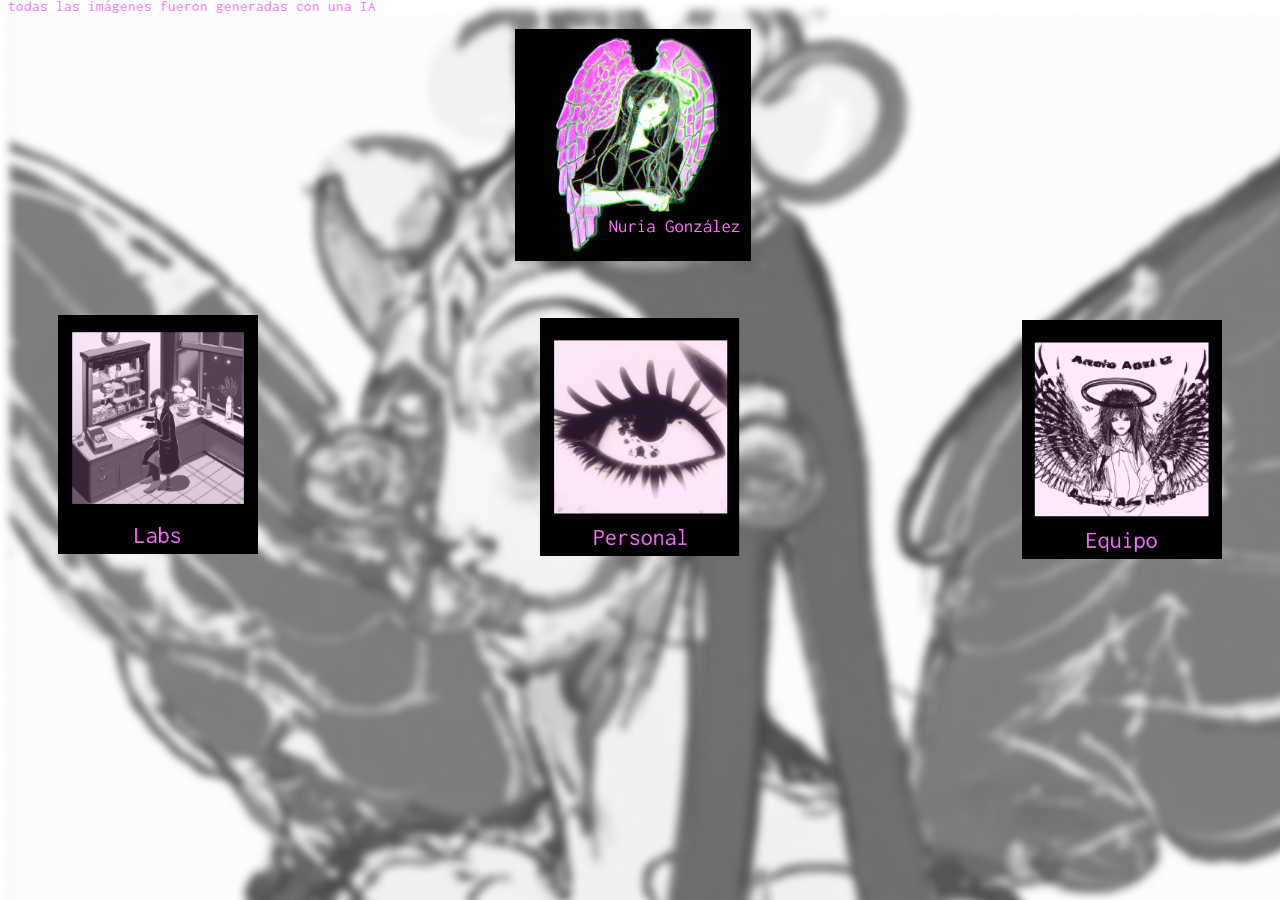
<file: index.html>
<!DOCTYPE html>
<html lang="en">
<head>
    <meta charset="UTF-8">
    <meta http-equiv="X-UA-Compatible" content="IE=edge">
    <meta name="viewport" content="width=device-width, initial-scale=1.0">
    <title>Nuria González - Portafolio</title>
    <link rel="preconnect" href="https://fonts.googleapis.com">
<link rel="preconnect" href="https://fonts.gstatic.com" crossorigin>
<link href="https://fonts.googleapis.com/css2?family=Inconsolata&display=swap" rel="stylesheet">
    <style>
        body{background-image: url(img/Fondo.png);}
        #cabeza{text-align: center;}
        #nombre{width: 250px;}
        #b1{text-align: left; margin-top: 50px; margin-left: 50px;}
        #i1{width:200px;}
        #b2{text-align: center; margin-top: -240px;}
        #i2{width:200px;}
        #b3{text-align: right; margin-top: -240px; margin-right: 50px;}
        #i3{width:200px;}
        #nota{font-size: 15px;
        text-align: left; margin-top: -10px; font-family: 'Inconsolata', monospace; color: #FD71FE;}
    </style>

</head>
<body>
    <p id="nota">todas las imágenes fueron generadas con una IA</p>
    <!--todas las imágenes fueron generadas con una IA-->
    <div id="cabeza"><img id="nombre" src="img/Logo.png"></div>
    <div  id="b1"><a href="Labs/index.html"><img id="i1" src="img/Labs.png"></a></div>
    <div  id="b2"><a href="portafolio/index.html"><img id="i2" src="img/Personal.png"></a></div>
    <div  id="b3"><a href="https://drive.google.com/drive/folders/1eVFHlJ5O7ipITqYlQjqE9RFS_nuKV035?usp=share_link"><img id="i3" src="img/Equipo.png"></a></div>
</body>
</html>
</file>
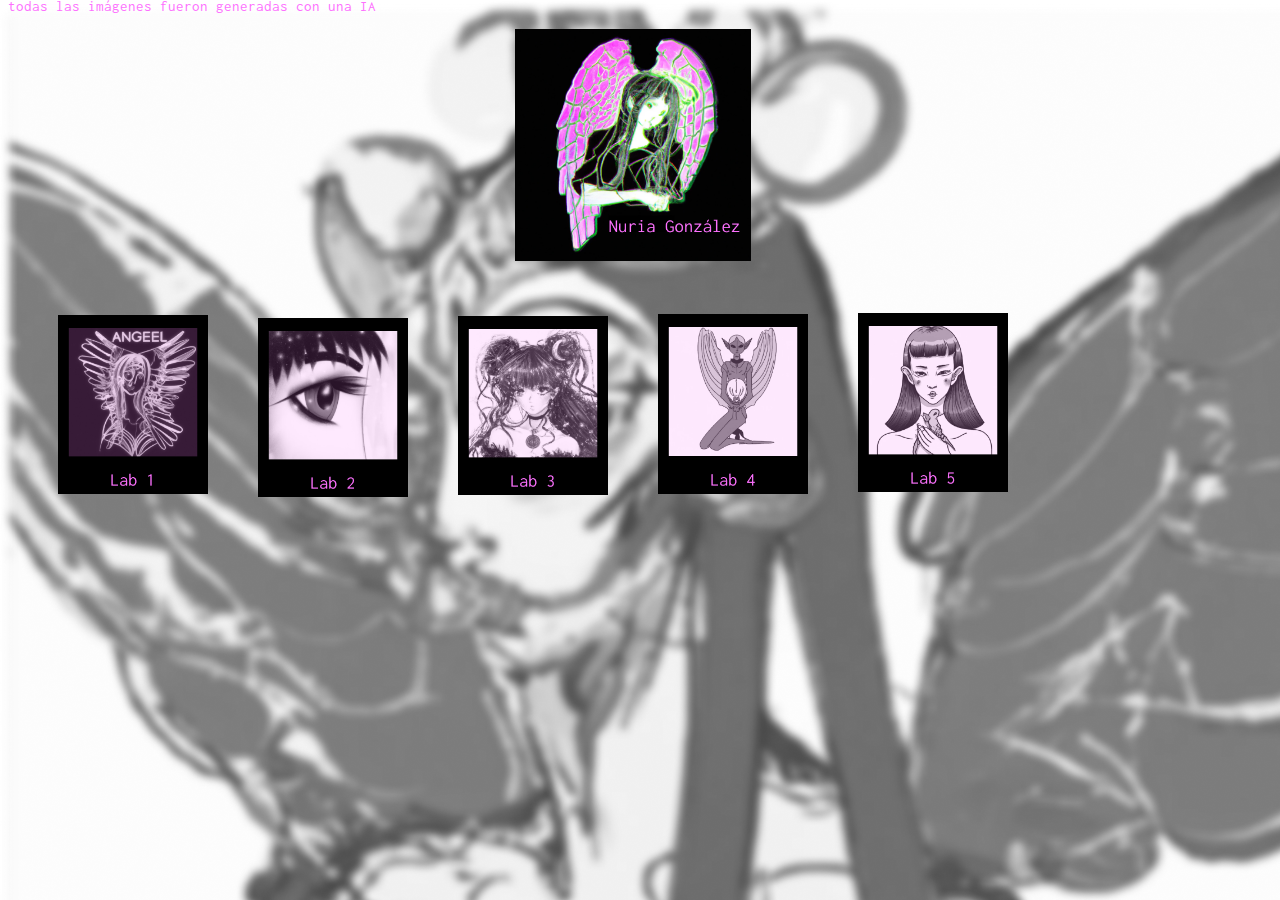
<file: Labs/index.html>
<!DOCTYPE html>
<html lang="en">
<head>
    <meta charset="UTF-8">
    <meta http-equiv="X-UA-Compatible" content="IE=edge">
    <meta name="viewport" content="width=device-width, initial-scale=1.0">
    <title>Lista de labs</title>
    <link rel="preconnect" href="https://fonts.googleapis.com">
<link rel="preconnect" href="https://fonts.gstatic.com" crossorigin>
<link href="https://fonts.googleapis.com/css2?family=Inconsolata&display=swap" rel="stylesheet">
    <style>
    body{background-image: url(img/Fondo.png);}
        #cabeza{text-align: center;}
        #nombre{width: 250px;}
        #b1{text-align: left; margin-top: 50px; margin-left: 50px;}
        #i1{width:150px;}
        #b2{text-align: left; margin-top: -180px; margin-left: 250px;}
        #i2{width:150px;}
        #b3{text-align: left; margin-top: -185px; margin-left: 450px;}
        #i3{width:150px;}
        #b4{text-align: left; margin-top: -185px; margin-left: 650px;}
        #i4{width:150px;}
        #b5{text-align: left; margin-top: -185px; margin-left: 850px;}
        #i5{width:150px;}
        #nota{font-size: 15px;
        text-align: left; margin-top: -10px; font-family: 'Inconsolata', monospace; color: #FD71FE;}
    </style> 
</head>
<body>
    <p id="nota">todas las imágenes fueron generadas con una IA</p>
    <div id="cabeza"><img id="nombre" src="img/Logo.png"></div>
    <div  id="b1"><a href="Lab1/index.html"><img id="i1" src="img/Lab1.png"></a></div>
    <div  id="b2"><a href="Lab2/index.html"><img id="i2" src="img/Lab2.png"></a></div>
    <div  id="b3"><a href="Lab3/index.html"><img id="i3" src="img/Lab3.png"></a></div>
    <div  id="b4"><a href="Lab4/index.html"><img id="i4" src="img/Lab4.png"></a></div>
    <div  id="b5"><a href="Lab5/index.html"><img id="i5" src="img/Lab5.png"></a></div>
</body>
</html>
</file>
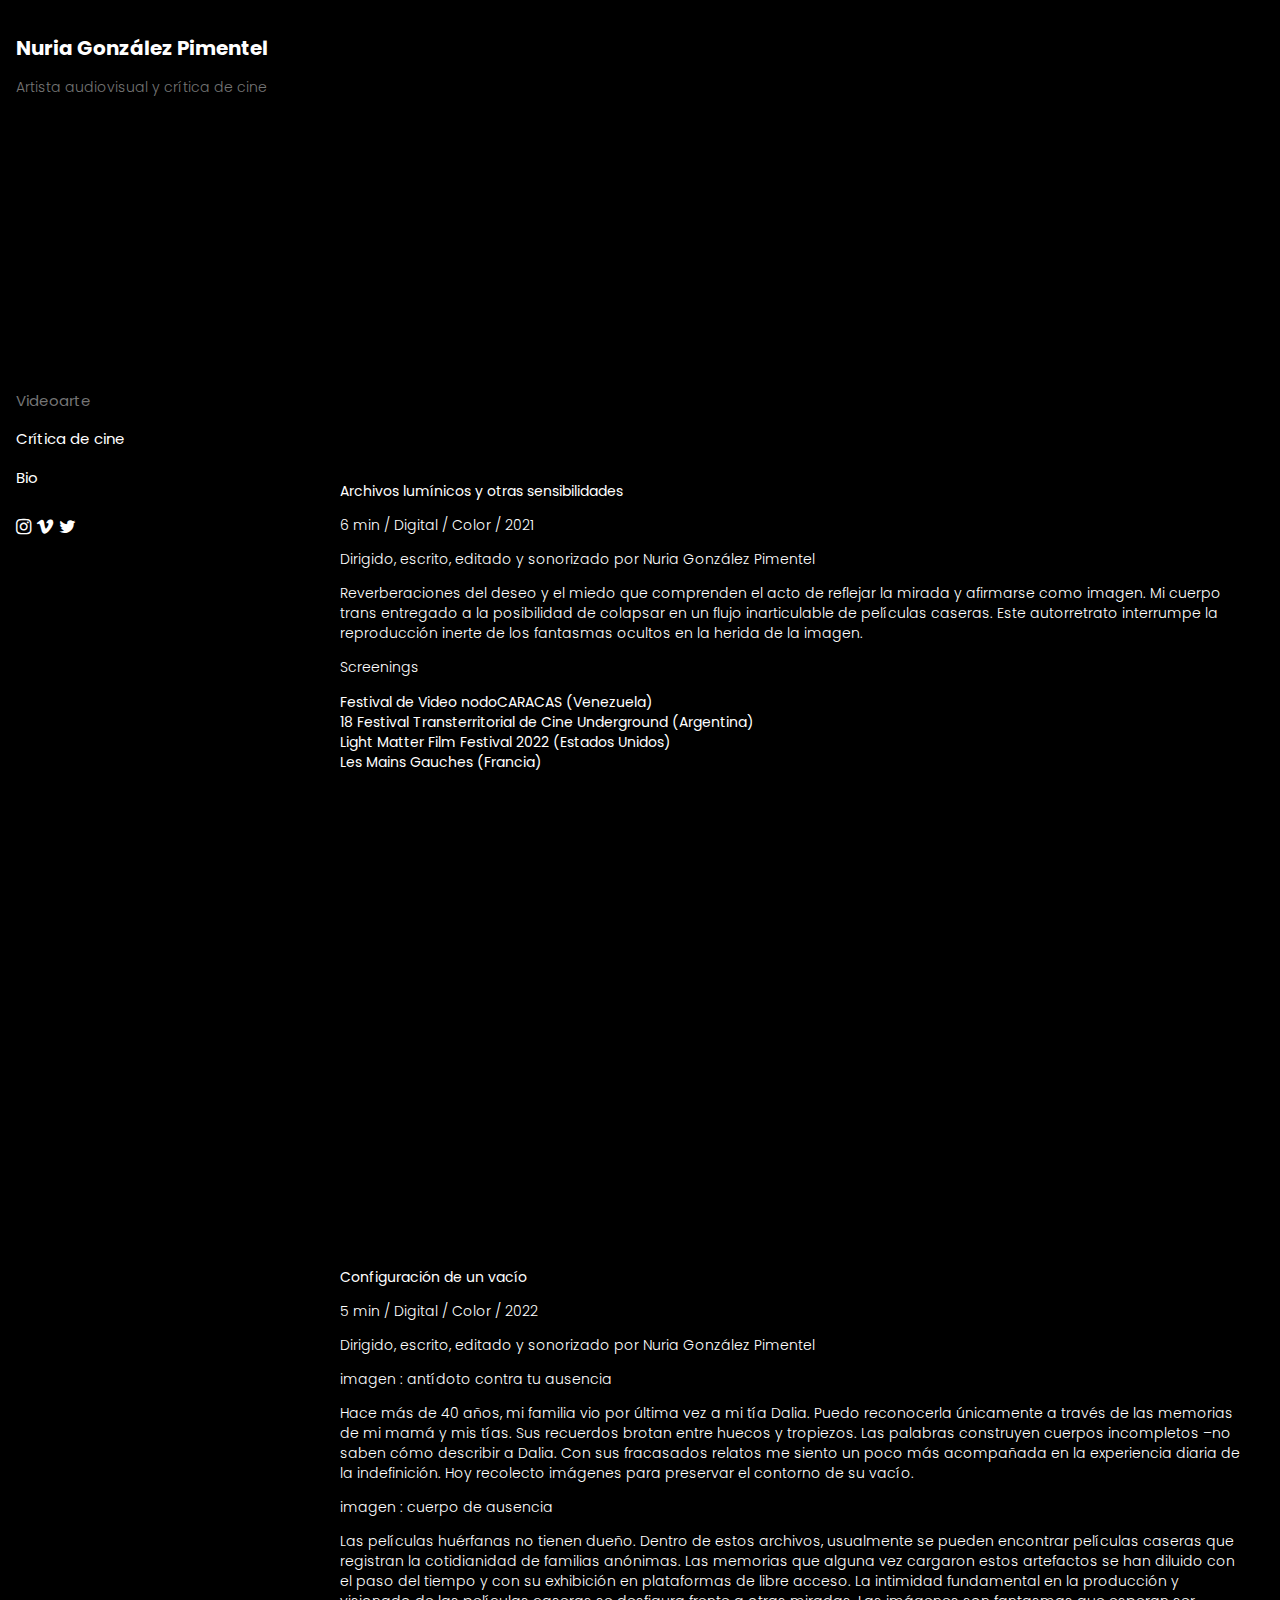
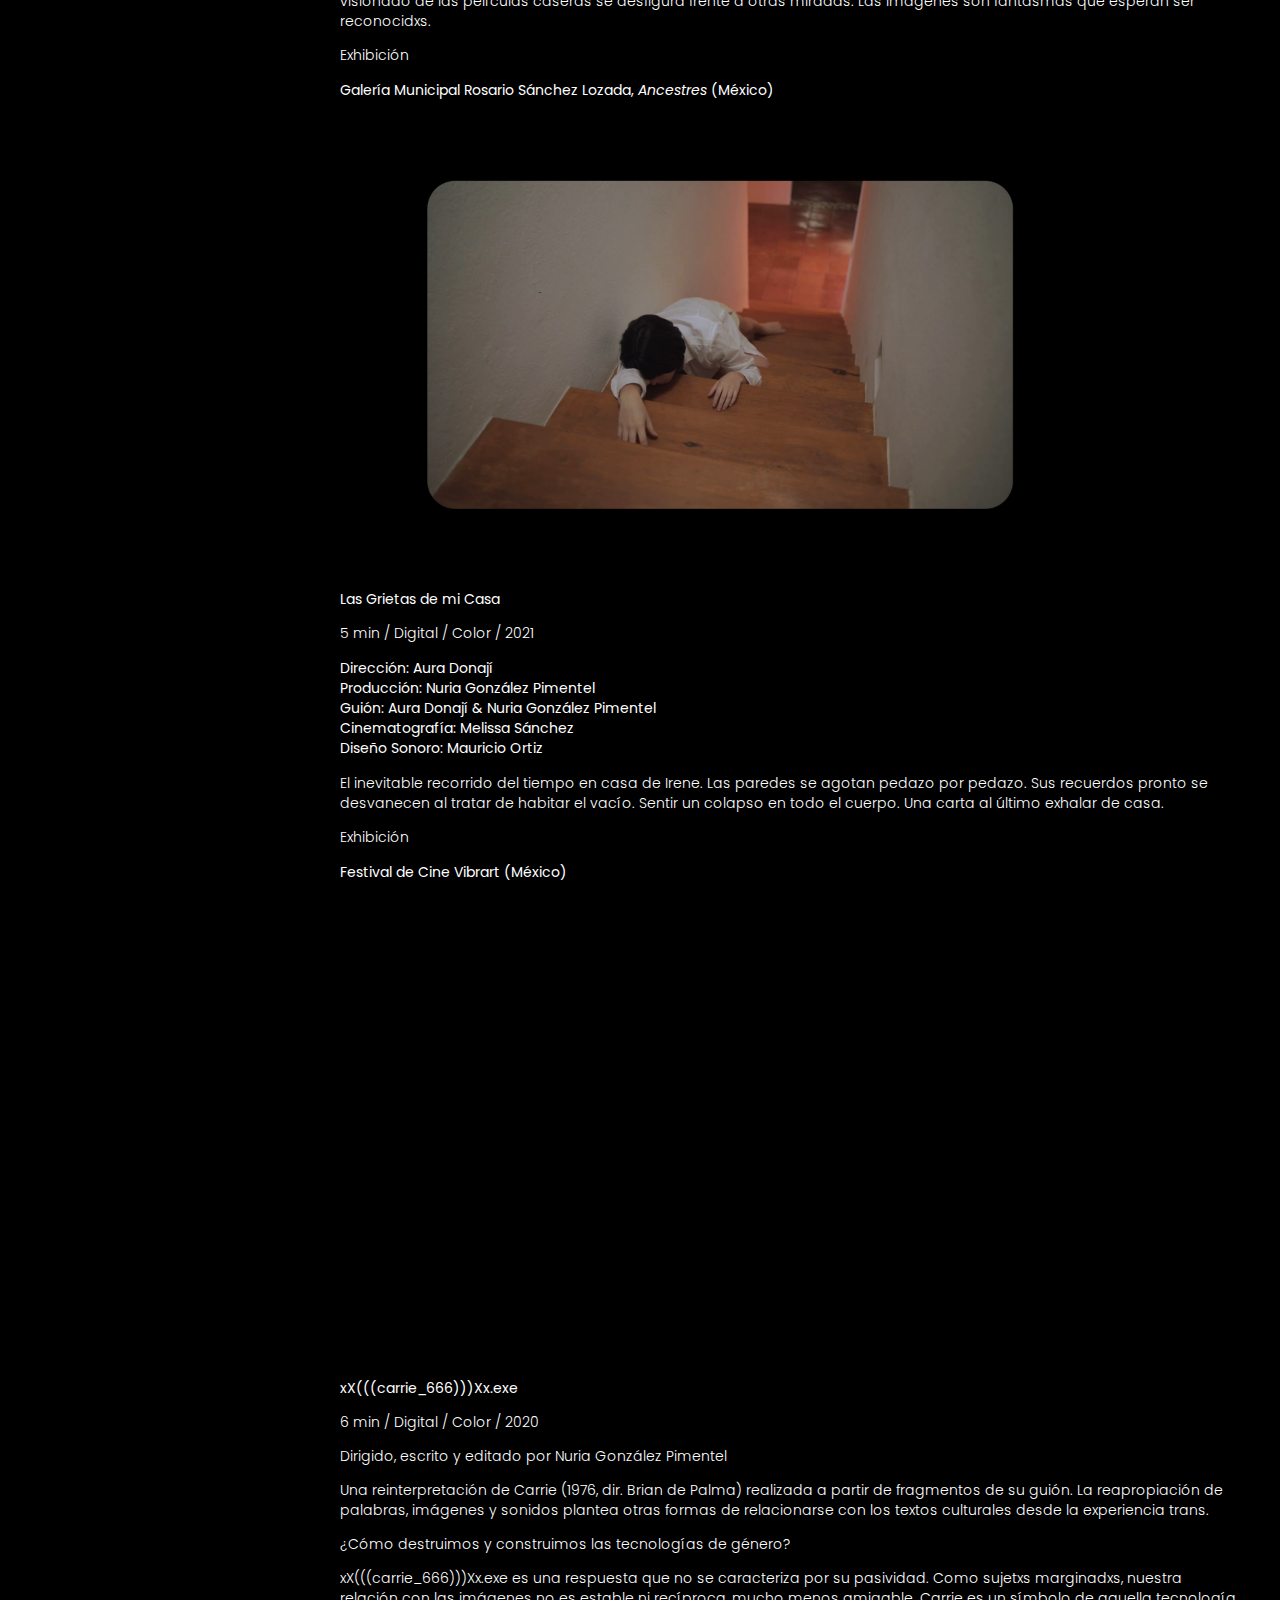
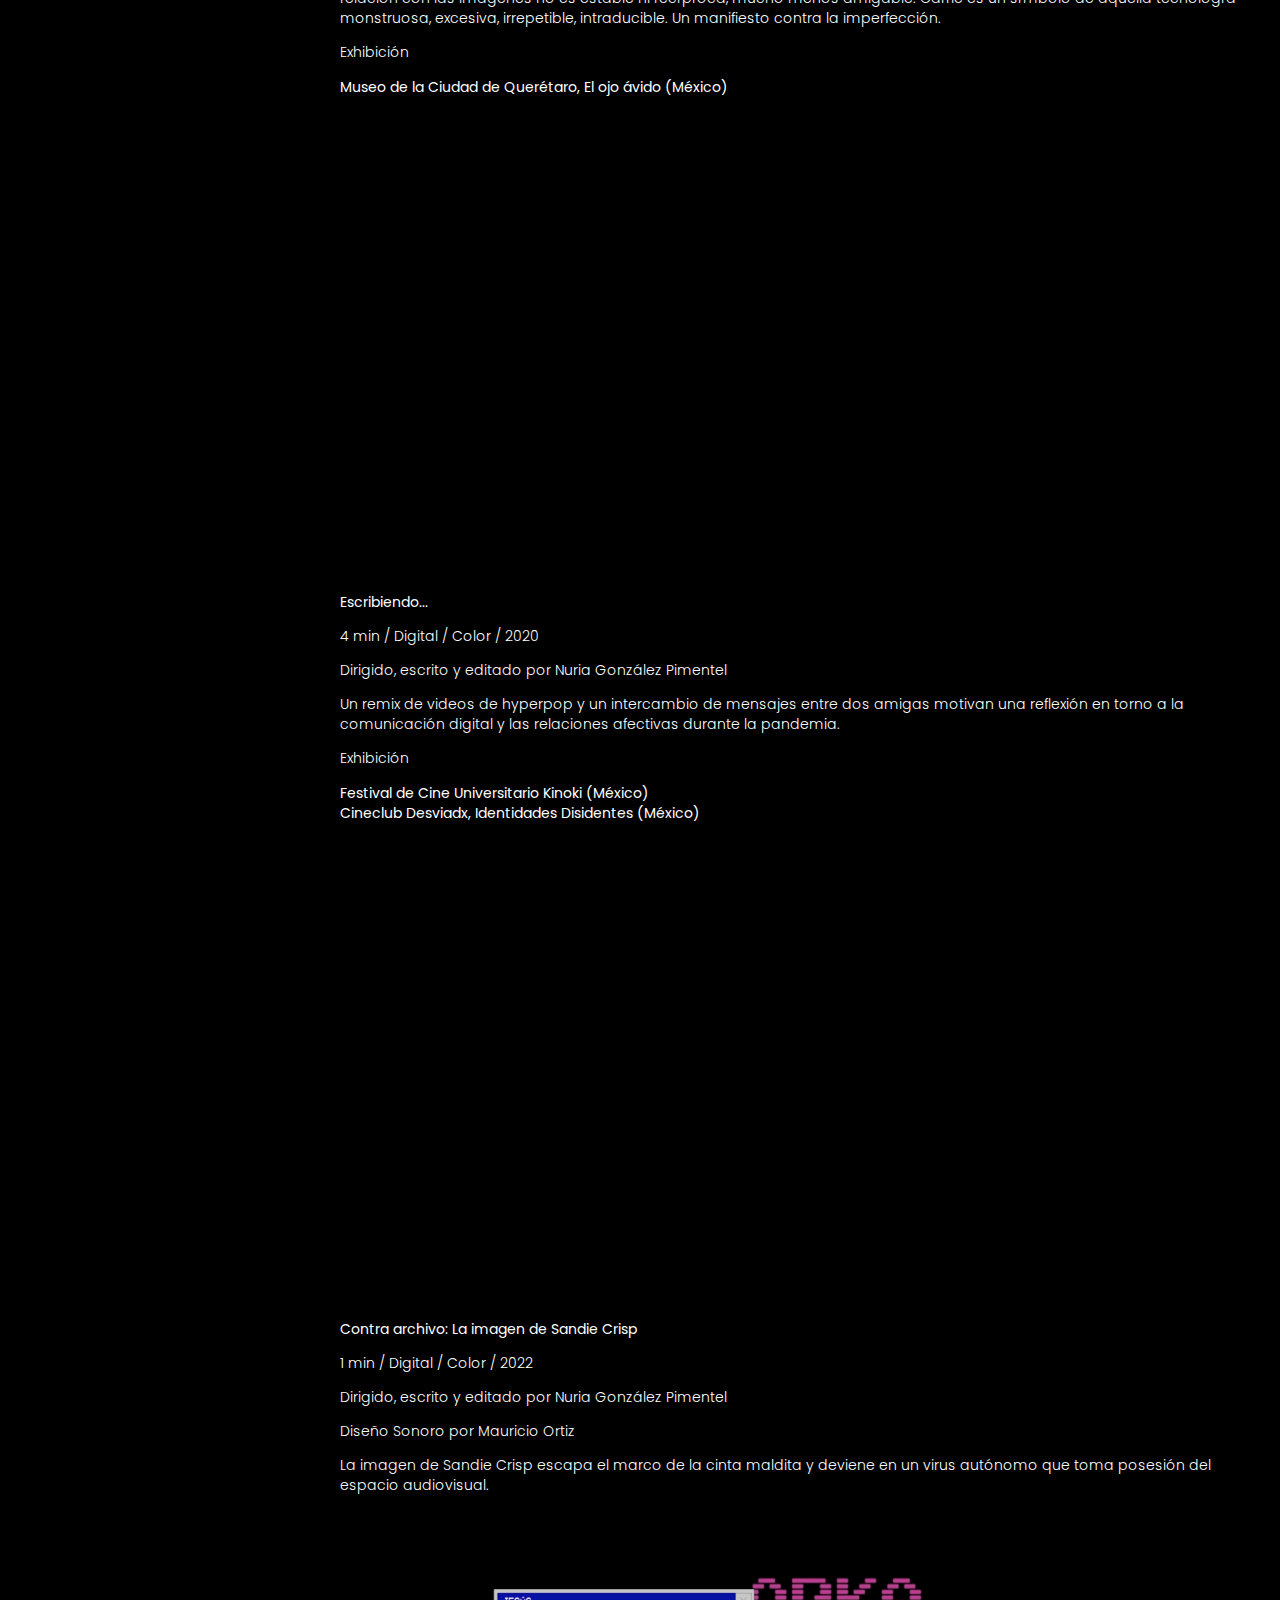
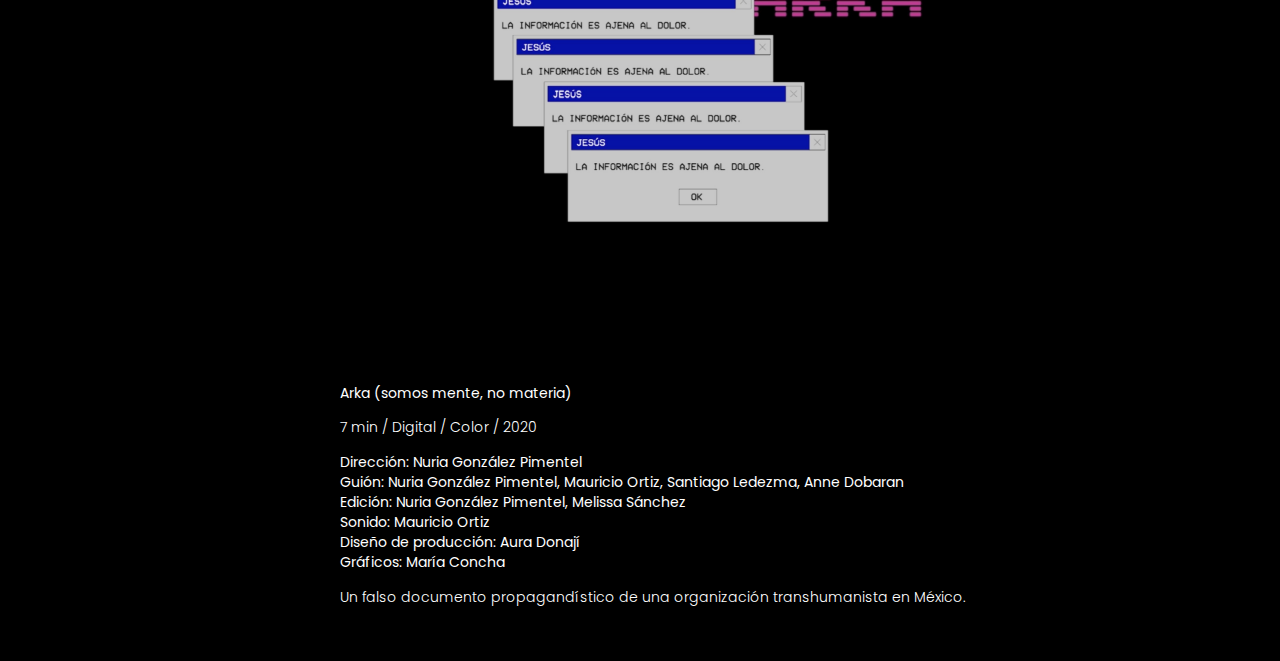
<file: portafolio/index.html>
<!DOCTYPE html>
<html>
<head>
<title>Nuria González Pimentel</title>
<meta charset="UTF-8">
<meta name="viewport" content="width=device-width, initial-scale=1">
<link rel="stylesheet" href="https://www.w3schools.com/w3css/4/w3.css">
<link rel="stylesheet" href="https://fonts.googleapis.com/css?family=Raleway">
<link rel="stylesheet" href="https://cdnjs.cloudflare.com/ajax/libs/font-awesome/4.7.0/css/font-awesome.min.css">
<link rel="preconnect" href="https://fonts.googleapis.com">
<link rel="preconnect" href="https://fonts.gstatic.com" crossorigin>
<link href="https://fonts.googleapis.com/css2?family=Poppins:wght@300;400&display=swap" rel="stylesheet">
<style>
body,h1,h2,h3,h4,h5,h6 {font-family: 'Poppins', sans-serif;}
.screenings li {list-style-type: none; margin-left: -40px; padding: 0; font-size: 14px;}
.descript{line-height: 20px;margin-left: 40px;margin-right: 40px;}
.video iframe{margin-top: 50px; margin-left: 100px; margin-bottom: 50px;}
.video img{margin-top: 50px; margin-left: 100px; margin-bottom: 50px;}
body{background-color: black!important;}
p{ font-weight: 300; font-size: 14px;}
</style>
</head>
<body class="w3-black w3-content" style="max-width:1600px">

<!-- Sidebar/menu -->
<nav class="w3-sidebar w3-collapse w3-black w3-animate-left" style="z-index:3;width:300px;" id="mySidebar"><br>
  <div class="w3-container">
    <a href="#" onclick="w3_close()" class="w3-hide-large w3-right w3-jumbo w3-padding w3-hover-grey" title="close menu">
      <i class="fa fa-remove"></i>
    </a>
    <h4><b>Nuria González Pimentel</b></h4>
    <p class="w3-text-grey">Artista audiovisual y crítica de cine</p>
  </div>
  <br>
  <br>
  <br>
  <br>
  <br>
  <br>
  <br>
  <br>
  <br>
  <br>
  <br>
  <br>
  <div class="w3-bar-block">
    <a href="index.html" onclick="w3_close()" class="w3-bar-item w3-button w3-padding w3-text-grey">Videoarte</a> 
    <a href="critica.html" onclick="w3_close()" class="w3-bar-item w3-button w3-padding">Crítica de cine</a> 
    <a href="bio.html" onclick="w3_close()" class="w3-bar-item w3-button w3-padding">Bio</a>
  </div>
  <div class="w3-panel w3-large">
    <a href="https://www.instagram.com/nuriaa.666/"><i class="fa fa-instagram w3-hover-opacity"></i></a>
    <a href="https://vimeo.com/user91047105"><i class="fa fa-vimeo w3-hover-opacity"></i></a>
    <a href="https://twitter.com/nuriaa666"><i class="fa fa-twitter w3-hover-opacity"></i></a>
  </div>
</nav>

<!-- Overlay effect when opening sidebar on small screens -->
<div class="w3-overlay w3-hide-large w3-animate-opacity" onclick="w3_close()" style="cursor:pointer" title="close side menu" id="myOverlay"></div>

<!-- !PAGE CONTENT! -->
<div class="w3-main w3-black" style="margin-left:300px; background-color: black;">

  <div class="pieza">
  <div class="video">
  <iframe title="vimeo-player" src="https://player.vimeo.com/video/651162034?h=122bb1748e" max-width= 1280px width=640px height=360px frameborder="0" allowfullscreen></iframe>
  </div>
  <div class="descript">
  <p><b>Archivos lumínicos y otras sensibilidades</b></p>
  <p>6 min / Digital / Color / 2021</p>
  <p>Dirigido, escrito, editado y sonorizado por Nuria González Pimentel</p>
  <p>Reverberaciones del deseo y el miedo que comprenden el acto de reflejar la mirada y afirmarse como imagen. Mi cuerpo trans entregado a la posibilidad de colapsar en un flujo inarticulable de películas caseras. Este autorretrato interrumpe la reproducción inerte de los fantasmas ocultos en la herida de la imagen.</p>
  <p>Screenings</p>
  <ul class="screenings"> 
    <li>Festival de Video nodoCARACAS (Venezuela)</li>
    <li>18 Festival Transterritorial de Cine Underground (Argentina)</li>
    <li>Light Matter Film Festival 2022 (Estados Unidos)</li>
    <li>Les Mains Gauches (Francia)</li>
  </ul>
</div>
</div>

<div class="pieza">
  <div class="video">
    <iframe title="vimeo-player" src="https://player.vimeo.com/video/764185379?h=dc3d091398" max-width= 1280px width=640px height=360px  frameborder="0" allowfullscreen></iframe>
  </div>
  <div class="descript">
  <p><b>Configuración de un vacío</b></p>
  <p>5 min / Digital / Color / 2022</p>
  <p>Dirigido, escrito, editado y sonorizado por Nuria González Pimentel</p>
  <p>imagen : antídoto contra tu ausencia</p>
  <p>Hace más de 40 años, mi familia vio por última vez a mi tía Dalia. Puedo reconocerla únicamente a través de las memorias de mi mamá y mis tías. Sus recuerdos brotan entre huecos y tropiezos. Las palabras construyen cuerpos incompletos –no saben cómo describir a Dalia. Con sus fracasados relatos me siento un poco más acompañada en la experiencia diaria de la indefinición. Hoy recolecto imágenes para preservar el contorno de su vacío.</p>
  <p>imagen : cuerpo de ausencia</p>  
  <p>Las películas huérfanas no tienen dueño. Dentro de estos archivos, usualmente se pueden encontrar películas caseras que registran la cotidianidad de familias anónimas. Las memorias que alguna vez cargaron estos artefactos se han diluido con el paso del tiempo y con su exhibición en plataformas de libre acceso. La intimidad fundamental en la producción y visionado de las películas caseras se desfigura frente a otras miradas. Las imágenes son fantasmas que esperan ser reconocidxs.</p>
  <p>Exhibición</p>
  <ul class="screenings"> 
    <li>Galería Municipal Rosario Sánchez Lozada, <i>Ancestres</i> (México)</li>
  </ul>
</div>
</div>

<div class="pieza">
  <div class="video">
    <img src="img/grietas.jpg" width="640">
  </div>
  <div class="descript">
  <p><b>Las Grietas de mi Casa</b></p>
  <p>5 min / Digital / Color / 2021</p>

  <ul class="screenings"> 
    <li>Dirección: Aura Donají </li>
    <li>Producción: Nuria González Pimentel</li>
    <li>Guión: Aura Donají & Nuria González Pimentel</li>
    <li>Cinematografía: Melissa Sánchez</li>
    <li>Diseño Sonoro: Mauricio Ortiz</li>
  </ul>
  <p>El inevitable recorrido del tiempo en casa de Irene. Las paredes se agotan pedazo por pedazo. Sus recuerdos pronto se desvanecen al tratar de habitar el vacío. Sentir un colapso en todo el cuerpo. Una carta al último exhalar de casa.</p>
  <p>Exhibición</p>
  <ul class="screenings"> 
    <li>Festival de Cine Vibrart (México)</li>
  </ul>
</div>
</div>

<div class="pieza">
  <div class="video">
    <iframe title="vimeo-player" src="https://player.vimeo.com/video/484908243?h=cb3b0dc2fd" max-width= 1280px width=640px height=360px frameborder="0" allowfullscreen></iframe>
  </div>
  <div class="descript">
  <p><b>xX(((carrie_666)))Xx.exe</b></p>
  <p>6 min / Digital / Color / 2020</p>
  <p>Dirigido, escrito y editado por Nuria González Pimentel</p>
  <p>Una reinterpretación de Carrie (1976, dir. Brian de Palma) realizada a partir de fragmentos de su guión. La reapropiación de palabras, imágenes y sonidos plantea otras formas de relacionarse con los textos culturales desde la experiencia trans.</p>
  <p>¿Cómo destruimos y construimos las tecnologías de género?</p>
  <p>xX(((carrie_666)))Xx.exe es una respuesta que no se caracteriza por su pasividad. Como sujetxs marginadxs, nuestra relación con las imágenes no es estable ni recíproca, mucho menos amigable. Carrie es un símbolo de aquella tecnología monstruosa, excesiva, irrepetible, intraducible. Un manifiesto contra la imperfección.</p>
  <p>Exhibición</p>
  <ul class="screenings"> 
    <li>Museo de la Ciudad de Querétaro, El ojo ávido (México)</li>
  </ul>
</div>
</div>

<div class="pieza">
  <div class="video">
    <iframe title="vimeo-player" src="https://player.vimeo.com/video/455319293?h=03ebb0a396" max-width= 1280px width=640px height=360px frameborder="0" allowfullscreen></iframe>
  </div>
  <div class="descript">
  <p><b>Escribiendo...</b></p>
  <p>4 min / Digital / Color / 2020</p>
  <p>Dirigido, escrito y editado por Nuria González Pimentel</p>
  <p>Un remix de videos de hyperpop y un intercambio de mensajes entre dos amigas motivan una reflexión en torno a la comunicación digital y las relaciones afectivas durante la pandemia.</p>
  <p>Exhibición</p>
  <ul class="screenings"> 
    <li>Festival de Cine Universitario Kinoki (México)</li>
    <li>Cineclub Desviadx, Identidades Disidentes (México)</li>
  </ul>
</div>
</div>

<div class="pieza">
  <div class="video">
    <iframe src="https://player.vimeo.com/video/728230145?h=3f94fdb5fd" max-width= 1280px width=640px height=360px frameborder="0" allow="autoplay; fullscreen; picture-in-picture" allowfullscreen></iframe>
  </div>
  <div class="descript">
  <p><b>Contra archivo: La imagen de Sandie Crisp</b></p>
  <p>1 min / Digital / Color / 2022</p>
  <p>Dirigido, escrito y editado por Nuria González Pimentel</p>
  <p>Diseño Sonoro por Mauricio Ortiz</p>
  <p>La imagen de Sandie Crisp escapa el marco de la cinta maldita y deviene en un virus autónomo que toma posesión del espacio audiovisual.</p>
</div>
</div>

<div class="pieza">
  <div class="video">
    <img src="img/arka.jpg" width="640">
  </div>
  <div class="descript">
  <p><b>Arka (somos mente, no materia)</b></p>
  <p>7 min / Digital / Color / 2020</p>
  <ul class="screenings"> 
    <li>Dirección: Nuria González Pimentel</li>
    <li>Guión: Nuria González Pimentel, Mauricio Ortiz, Santiago Ledezma, Anne Dobaran</li>
    <li>Edición: Nuria González Pimentel, Melissa Sánchez</li>
    <li>Sonido: Mauricio Ortiz</li>
    <li>Diseño de producción: Aura Donají</li>
    <li>Gráficos: María Concha</li>
  </ul>
  <p>Un falso documento propagandístico de una organización transhumanista en México.</p>
  <br>
  <br>
</div>
</div>

</div>

</body>
</html>
</file>
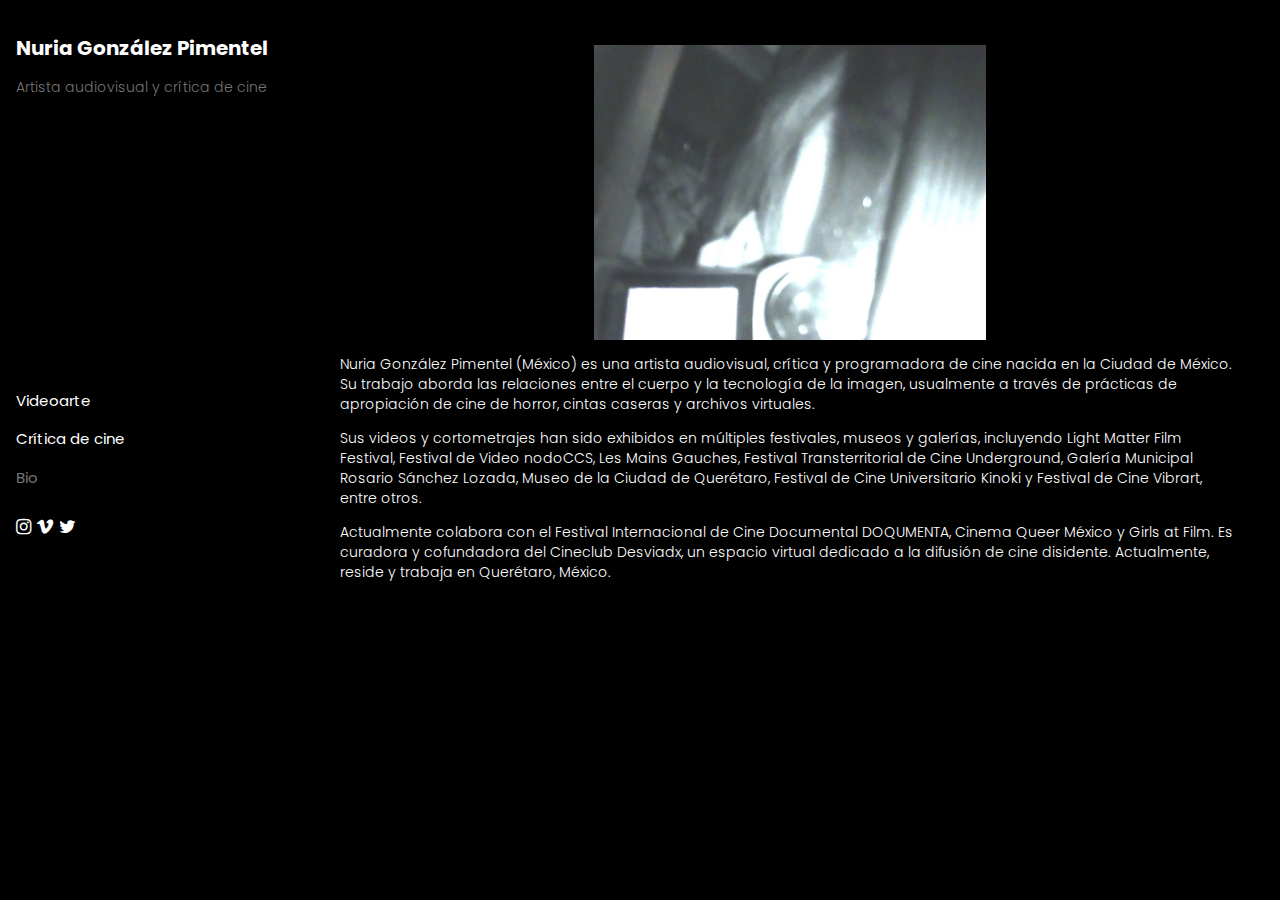
<file: portafolio/bio.html>
<!DOCTYPE html>
<html>
<head>
<title>Nuria González Pimentel</title>
<meta charset="UTF-8">
<meta name="viewport" content="width=device-width, initial-scale=1">
<link rel="stylesheet" href="https://www.w3schools.com/w3css/4/w3.css">
<link rel="stylesheet" href="https://fonts.googleapis.com/css?family=Raleway">
<link rel="stylesheet" href="https://cdnjs.cloudflare.com/ajax/libs/font-awesome/4.7.0/css/font-awesome.min.css">
<link rel="preconnect" href="https://fonts.googleapis.com">
<link rel="preconnect" href="https://fonts.gstatic.com" crossorigin>
<link href="https://fonts.googleapis.com/css2?family=Poppins:wght@300;400&display=swap" rel="stylesheet">
<style>
body,h1,h2,h3,h4,h5,h6 {font-family: 'Poppins', sans-serif;}
.screenings li {list-style-type: none; margin-left: -40px; padding: 0; font-size: 14px;}
.descript{line-height: 20px;margin-left: 40px;margin-right: 40px;}
.descript h2 {margin-top: 50px; margin-bottom: 30px;}
.video iframe{margin-top: 50px; margin-left: 100px; margin-bottom: 50px;}
.video img{display: block;
  margin-left: auto;
  margin-right: auto;
  width: 40%;}
.seccion h1{margin-top: 50 px; background-color: black;}
body{background-color: black;}
p{ font-weight: 300; font-size: 14px;}
</style>
</head>
<body class="w3-black w3-content" style="max-width:1600px">

<!-- Sidebar/menu -->
<nav class="w3-sidebar w3-collapse w3-black w3-animate-left" style="z-index:3;width:300px;" id="mySidebar"><br>
  <div class="w3-container">
    <a href="#" onclick="w3_close()" class="w3-hide-large w3-right w3-jumbo w3-padding w3-hover-grey" title="close menu">
      <i class="fa fa-remove"></i>
    </a>
    <h4><b>Nuria González Pimentel</b></h4>
    <p class="w3-text-grey">Artista audiovisual y crítica de cine</p>
  </div>
  <br>
  <br>
  <br>
  <br>
  <br>
  <br>
  <br>
  <br>
  <br>
  <br>
  <br>
  <br>
  <div class="w3-bar-block">
    <a href="index.html" onclick="w3_close()" class="w3-bar-item w3-button w3-padding">Videoarte</a> 
    <a href="critica.html" onclick="w3_close()" class="w3-bar-item w3-button w3-padding">Crítica de cine</a> 
    <a href="bio.html" onclick="w3_close()" class="w3-bar-item w3-button w3-padding w3-text-grey">Bio</a>
  </div>
  <div class="w3-panel w3-large">
    <a href="https://www.instagram.com/nuriaa.666/"><i class="fa fa-instagram w3-hover-opacity"></i></a>
    <a href="https://vimeo.com/user91047105"><i class="fa fa-vimeo w3-hover-opacity"></i></a>
    <a href="https://twitter.com/nuriaa666"><i class="fa fa-twitter w3-hover-opacity"></i></a>
  </div>
</nav>

<!-- Overlay effect when opening sidebar on small screens -->
<div class="w3-overlay w3-hide-large w3-animate-opacity" onclick="w3_close()" style="cursor:pointer" title="close side menu" id="myOverlay"></div>

<!-- !PAGE CONTENT! -->
<div class="w3-main w3-black" style="margin-left:300px; background-color: black;">

<br>
<br>
<div class="pieza">
    <div class="video">
      <img src="img/perfil.jpg">
    </div>
  <div class="descript">
  <p>Nuria González Pimentel (México) es una artista audiovisual, crítica y programadora de cine nacida en la Ciudad de México. Su trabajo aborda las relaciones entre el cuerpo y la tecnología de la imagen, usualmente a través de prácticas de apropiación de cine de horror, cintas caseras y archivos virtuales.</p>
  <p>Sus videos y cortometrajes han sido exhibidos en múltiples festivales, museos y galerías, incluyendo Light Matter Film Festival, Festival de Video nodoCCS, Les Mains Gauches, Festival Transterritorial de Cine Underground, Galería Municipal Rosario Sánchez Lozada, Museo de la Ciudad de Querétaro, Festival de Cine Universitario Kinoki y Festival de Cine Vibrart, entre otros.</p>
  <p>Actualmente colabora con el Festival Internacional de Cine Documental DOQUMENTA, Cinema Queer México y Girls at Film. Es curadora y cofundadora del Cineclub Desviadx, un espacio virtual dedicado a la difusión de cine disidente. Actualmente, reside y trabaja en Querétaro, México.</p>
</div>
</div>



<br>
<br>

</div>

</body>
</html>
</file>
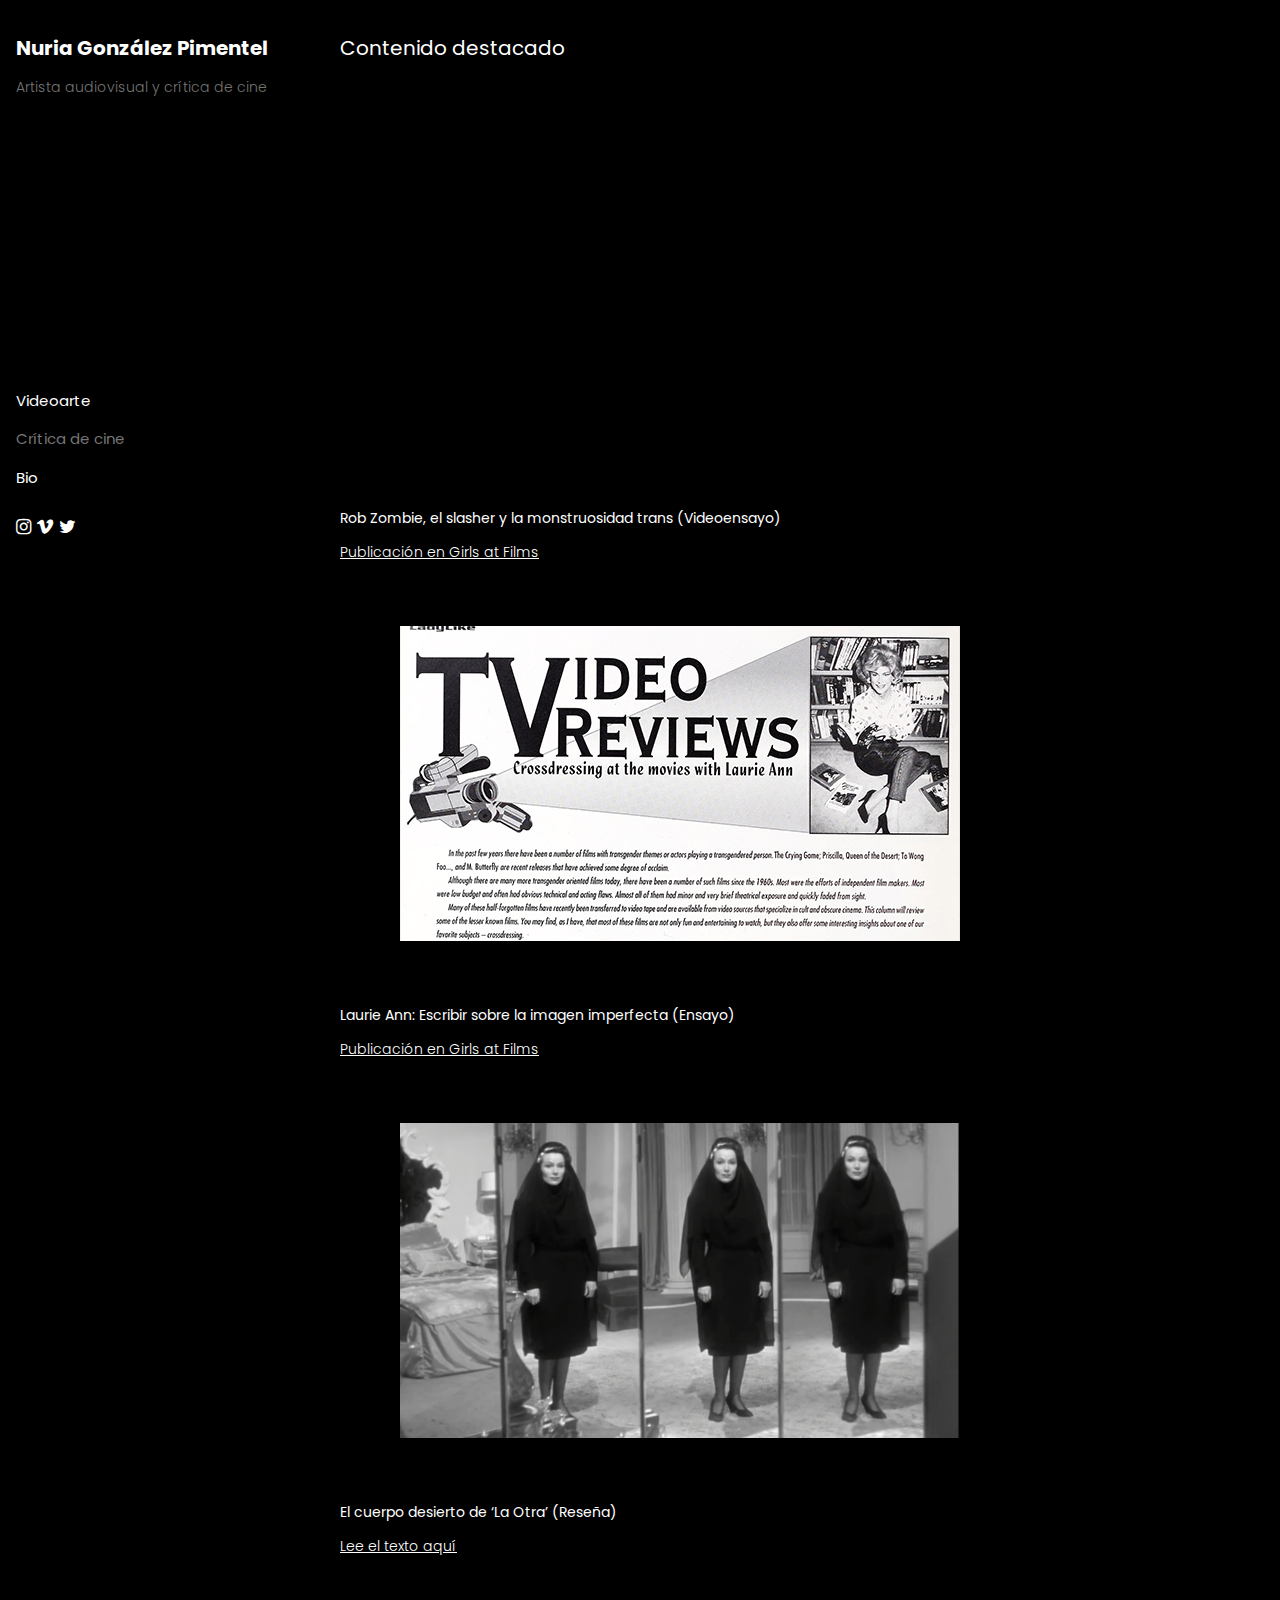
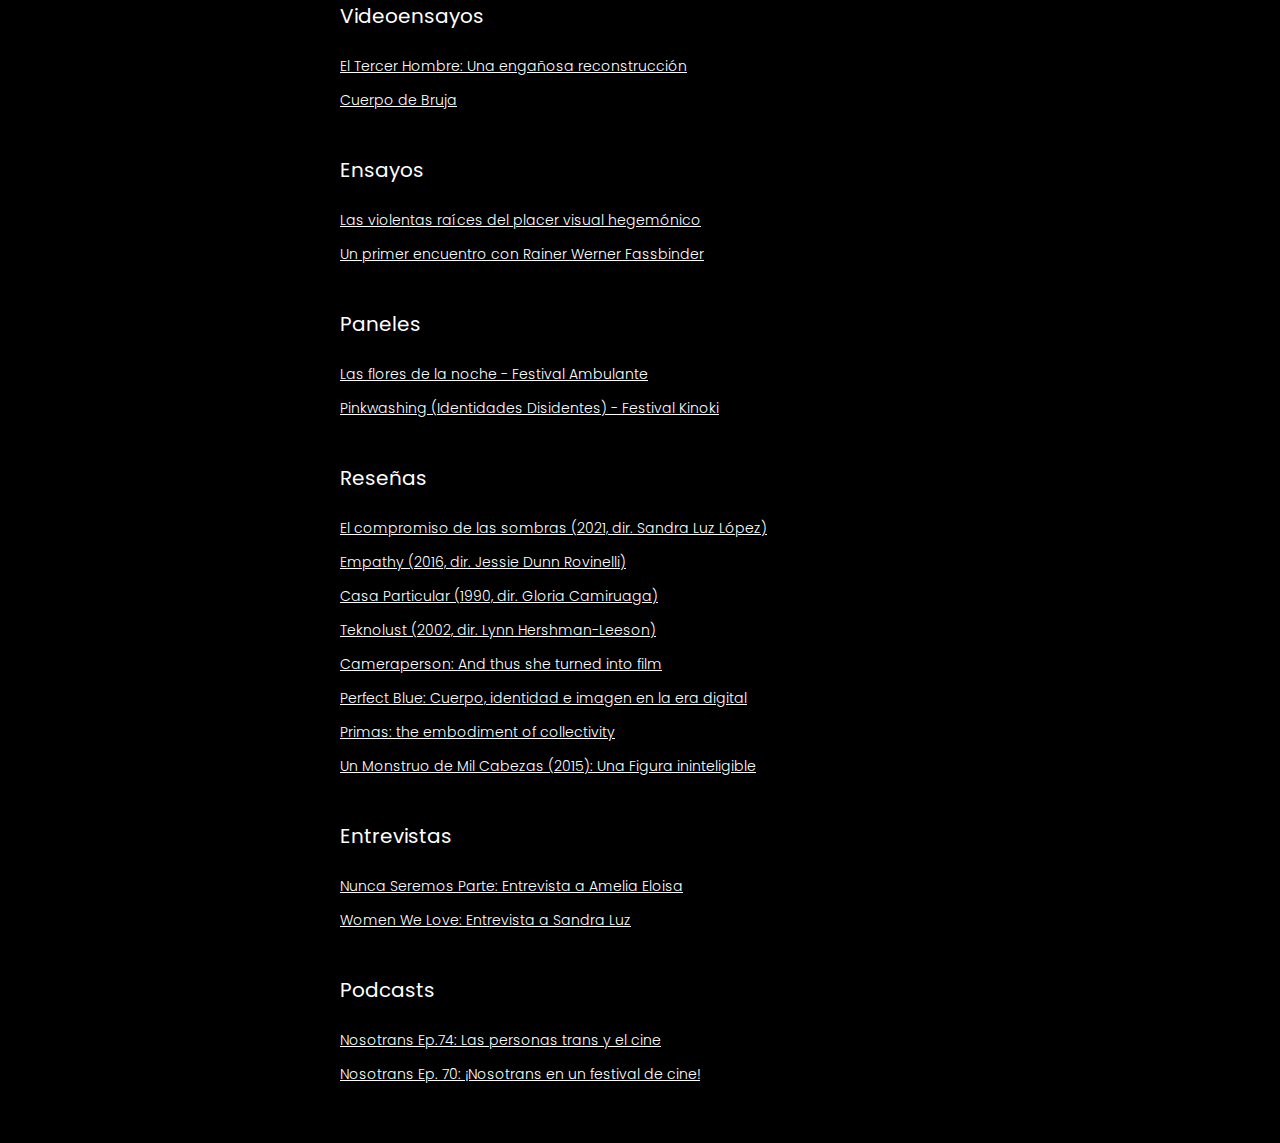
<file: portafolio/critica.html>
<!DOCTYPE html>
<html>
<head>
<title>Nuria González Pimentel</title>
<meta charset="UTF-8">
<meta name="viewport" content="width=device-width, initial-scale=1">
<link rel="stylesheet" href="https://www.w3schools.com/w3css/4/w3.css">
<link rel="stylesheet" href="https://fonts.googleapis.com/css?family=Raleway">
<link rel="stylesheet" href="https://cdnjs.cloudflare.com/ajax/libs/font-awesome/4.7.0/css/font-awesome.min.css">
<link rel="preconnect" href="https://fonts.googleapis.com">
<link rel="preconnect" href="https://fonts.gstatic.com" crossorigin>
<link href="https://fonts.googleapis.com/css2?family=Poppins:wght@300;400&display=swap" rel="stylesheet">
<style>
body,h1,h2,h3,h4,h5,h6 {font-family: 'Poppins', sans-serif;}
.screenings li {list-style-type: none; margin-left: -40px; padding: 0; font-size: 14px;}
.descript{line-height: 20px;margin-left: 40px;margin-right: 40px;}
.descript h2 {margin-top: 50px; margin-bottom: 30px;}
.video iframe{margin-top: 50px; margin-left: 100px; margin-bottom: 50px;}
.video img{margin-top: 50px; margin-left: 100px; margin-bottom: 50px;}
.seccion h1{margin-top: 50 px; background-color: black;}
body{background-color: black;}
p{ font-weight: 300; font-size: 14px;}
h2 {font-size: 20px;}
</style>
</head>
<body class="w3-black w3-content" style="max-width:1600px">

<!-- Sidebar/menu -->
<nav class="w3-sidebar w3-collapse w3-black w3-animate-left" style="z-index:3;width:300px;" id="mySidebar"><br>
  <div class="w3-container">
    <a href="#" onclick="w3_close()" class="w3-hide-large w3-right w3-jumbo w3-padding w3-hover-grey" title="close menu">
      <i class="fa fa-remove"></i>
    </a>
    <h4><b>Nuria González Pimentel</b></h4>
    <p class="w3-text-grey">Artista audiovisual y crítica de cine</p>
  </div>
  <br>
  <br>
  <br>
  <br>
  <br>
  <br>
  <br>
  <br>
  <br>
  <br>
  <br>
  <br>
  <div class="w3-bar-block">
    <a href="index.html" onclick="w3_close()" class="w3-bar-item w3-button w3-padding">Videoarte</a> 
    <a href="critica.html" onclick="w3_close()" class="w3-bar-item w3-button w3-padding w3-text-grey">Crítica de cine</a> 
    <a href="bio.html" onclick="w3_close()" class="w3-bar-item w3-button w3-padding">Bio</a>
  </div>
  <div class="w3-panel w3-large">
    <a href="https://www.instagram.com/nuriaa.666/"><i class="fa fa-instagram w3-hover-opacity"></i></a>
    <a href="https://vimeo.com/user91047105"><i class="fa fa-vimeo w3-hover-opacity"></i></a>
    <a href="https://twitter.com/nuriaa666"><i class="fa fa-twitter w3-hover-opacity"></i></a>
  </div>
</nav>

<!-- Overlay effect when opening sidebar on small screens -->
<div class="w3-overlay w3-hide-large w3-animate-opacity" onclick="w3_close()" style="cursor:pointer" title="close side menu" id="myOverlay"></div>

<!-- !PAGE CONTENT! -->
<div class="w3-main w3-black" style="margin-left:300px; background-color: black;">
<br>
  <div class="seccion">
  <h2 class="titulo" style="margin-left: 40px;">Contenido destacado</h2>
  </div>

  <div class="pieza">
  <div class="video">
    <iframe width="560" height="315" src="https://www.youtube.com/embed/qNdMMFCLsas" title="YouTube video player" frameborder="0" allow="accelerometer; autoplay; clipboard-write; encrypted-media; gyroscope; picture-in-picture" allowfullscreen></iframe>
  </div>
  <div class="descript">
  <p><b>Rob Zombie, el slasher y la monstruosidad trans (Videoensayo)</b></p>
  <p><a href="https://girlsatfilms.com/2021/02/10/video-essay-rob-zombie-el-slasher-y-la-monstruosidad-trans/">Publicación en Girls at Films</a></p>
</div>
</div>

<div class="pieza">
  <div class="video">
    <img src="img/laurie.png">
  </div>
  <div class="descript">
  <p><b>Laurie Ann: Escribir sobre la imagen imperfecta (Ensayo)</b></p>
  <p><a href="https://girlsatfilms.com/2021/03/30/the-final-cut-laurie-ann-escribir-sobre-la-imagen-imperfecta/">Publicación en Girls at Films</a></p>
</div>
</div>

<div class="pieza">
  <div class="video">
    <img src="img/otra.PNG" width="560">
  </div>
  <div class="descript">
  <p><b>El cuerpo desierto de ‘La Otra’ (Reseña)</b></p>
  <p><a href="https://letterboxd.com/nuriaa666/film/the-other-1946/2/">Lee el texto aquí</a></p>
</div>
</div>

<div class="pieza">
  <div class="descript">
  <h2>Videoensayos</h2>
  </div>
  <div class="descript">
  <p><a href="https://drive.google.com/file/d/1EmUp_hFjriqSJMX8J2VDuhq_3_s-r1ao/view?usp=sharing">El Tercer Hombre: Una engañosa reconstrucción</a></p>
  <p> <a href="https://vimeo.com/458683582">Cuerpo de Bruja</a></p>
</div>
</div>

<div class="pieza">
  <div class="descript">
  <h2>Ensayos</h2>
  </div>
  <div class="descript">
  <p><a href="docs/RZ.pdf">Las violentas raíces del placer visual hegemónico</a></p>
  <p> <a href="docs/RWF.pdf">Un primer encuentro con Rainer Werner Fassbinder</a></p>
</div>
</div>

<div class="pieza">
  <div class="descript">
  <h2>Paneles</h2>
  </div>
  <div class="descript">
  <p><a href="https://www.facebook.com/AmbulanteAC/videos/1023518318528250/">Las flores de la noche - Festival Ambulante</a></p>
  <p> <a href="https://www.youtube.com/watch?v=g_ToRmeypGI">Pinkwashing (Identidades Disidentes) - Festival Kinoki</a></p>
</div>
</div>

<div class="pieza">
  <div class="descript">
  <h2>Reseñas</h2>
  </div>
  <div class="descript">
  <p><a href="https://girlsatfilms.com/2021/03/12/film-diary-ficunam11-el-compromiso-de-las-sombras/">El compromiso de las sombras (2021, dir. Sandra Luz López)</a></p>
  <p> <a href="https://letterboxd.com/nuriaa666/film/empathy-2016/">Empathy (2016, dir. Jessie Dunn Rovinelli)</a></p>
  <p> <a href="https://letterboxd.com/nuriaa666/film/casa-particular/">Casa Particular (1990, dir. Gloria Camiruaga)</a></p>
  <p> <a href="https://letterboxd.com/nuriaa666/film/teknolust/">Teknolust (2002, dir. Lynn Hershman-Leeson)</a></p>
  <p> <a href="https://letterboxd.com/nuriaa666/film/cameraperson/">Cameraperson: And thus she turned into film</a></p>
  <p> <a href="https://letterboxd.com/nuriaa666/film/perfect-blue/">Perfect Blue: Cuerpo, identidad e imagen en la era digital</a></p>
  <p> <a href="https://letterboxd.com/nuriaa666/film/primas/">Primas: the embodiment of collectivity</a></p>
  <p> <a href="https://letterboxd.com/nuriaa666/film/a-monster-with-a-thousand-heads/">Un Monstruo de Mil Cabezas (2015): Una Figura ininteligible</a></p>
</div>
</div>

<div class="pieza">
  <div class="descript">
  <h2>Entrevistas</h2>
  </div>
  <div class="descript">
  <p><a href="https://www.instagram.com/tv/Ch_DlM-MKLP/?utm_source=ig_web_copy_link">Nunca Seremos Parte: Entrevista a Amelia Eloisa</a></p>
  <p> <a href="https://girlsatfilms.com/2021/03/18/women-we-love-entrevista-a-sandra-luz/">Women We Love: Entrevista a Sandra Luz</a></p>
</div>
</div>

<div class="pieza">
  <div class="descript">
  <h2>Podcasts</h2>
  </div>
  <div class="descript">
  <p><a href="https://open.spotify.com/episode/0h6UCGgpDjqjzPQx5NK88a?si=yB-XWlXvT6ifV-36kUHwcw ">Nosotrans Ep.74: Las personas trans y el cine </a></p>
  <p> <a href="https://open.spotify.com/episode/3kmqRQ1fphkt7OsUIWvTxR?si=yOtFM0gLTni5ndKPDfsFXQ ">Nosotrans Ep. 70: ¡Nosotrans en un festival de cine! </a></p>
</div>
</div>

<br>
<br>

</div>

</body>
</html>
</file>
